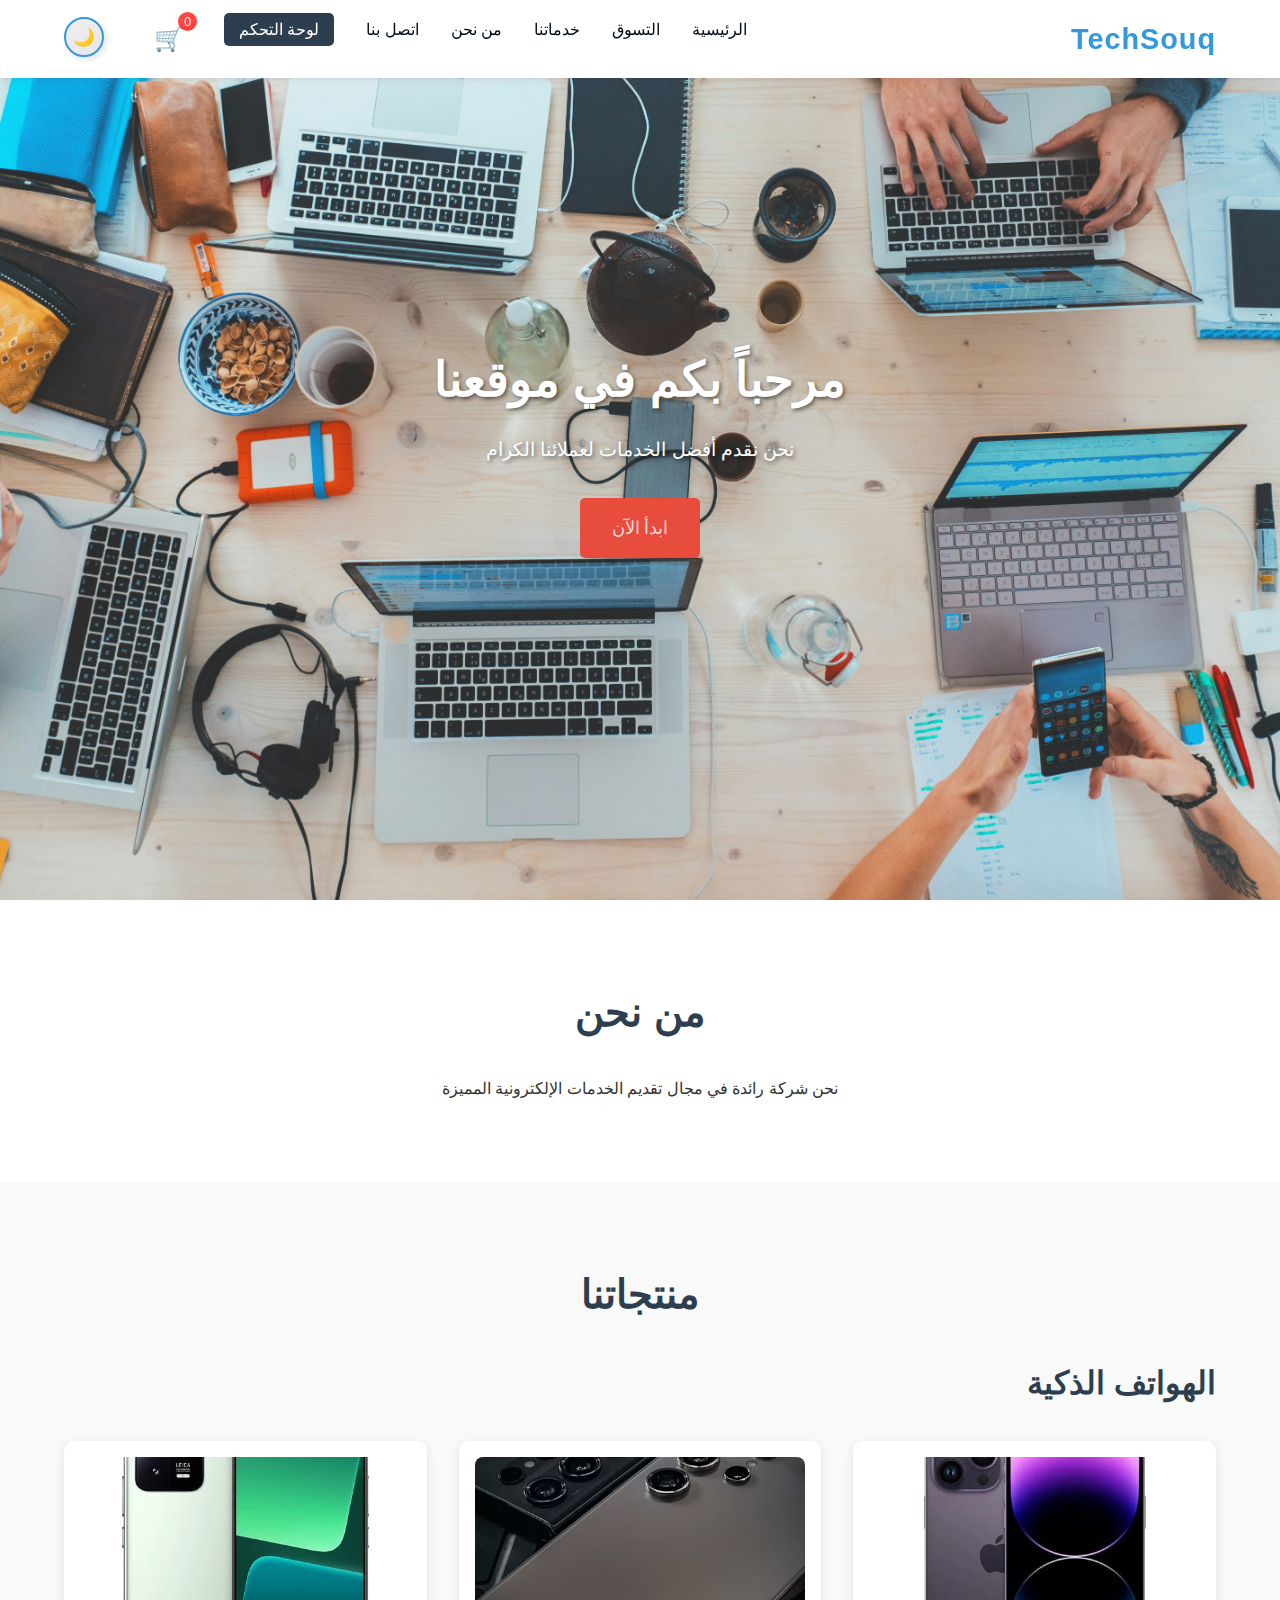
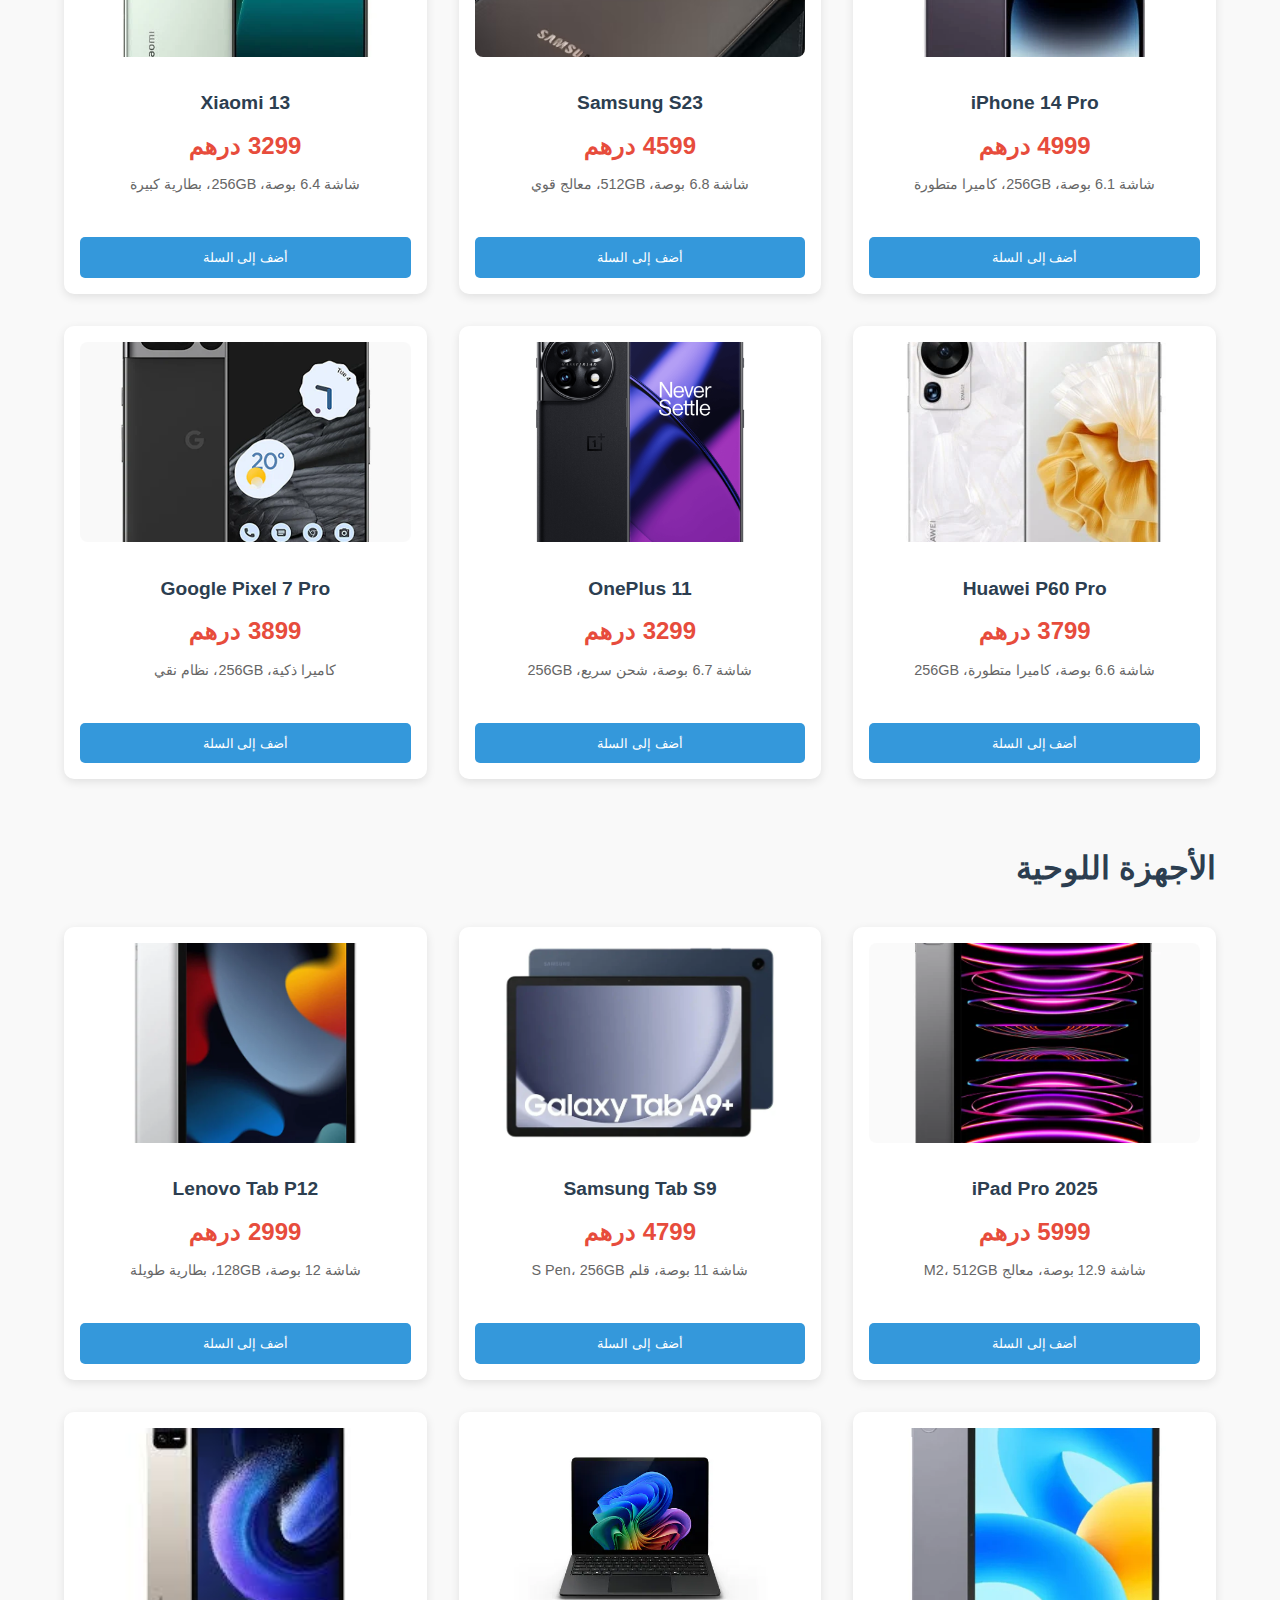
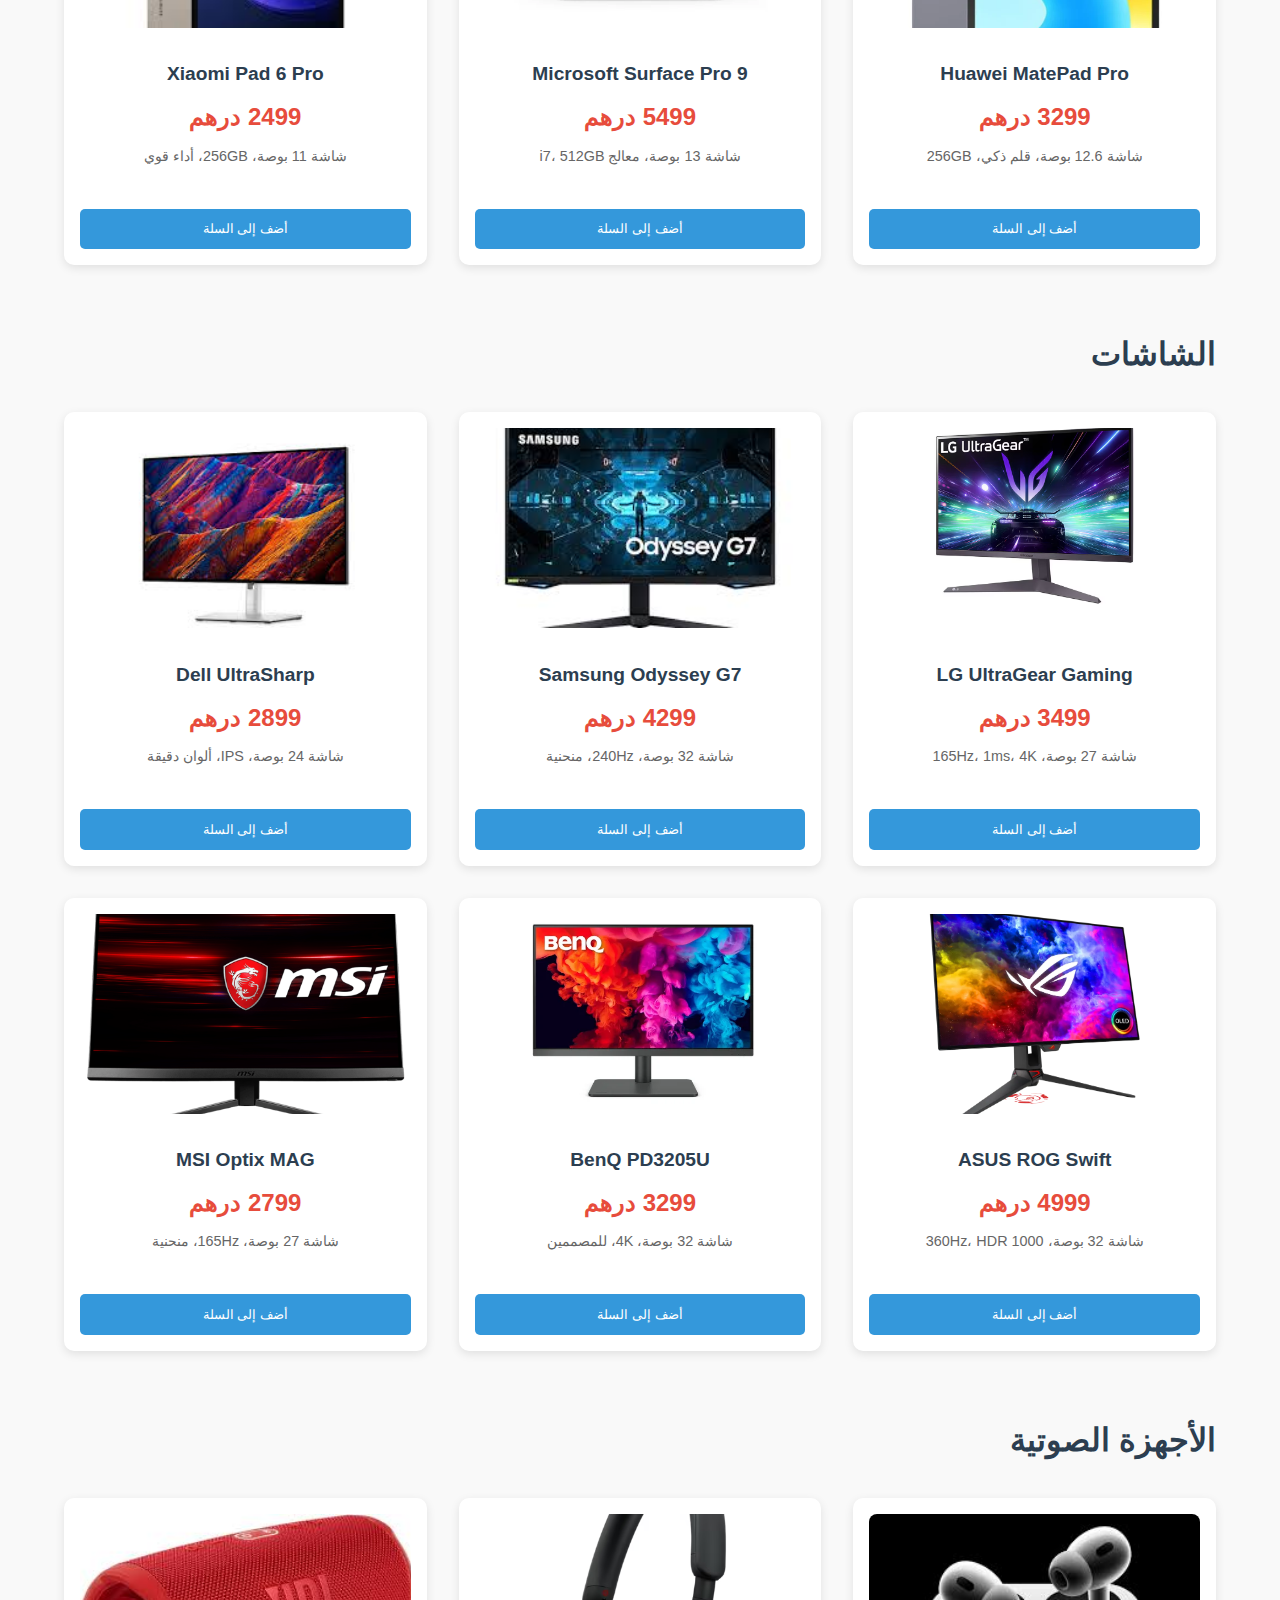
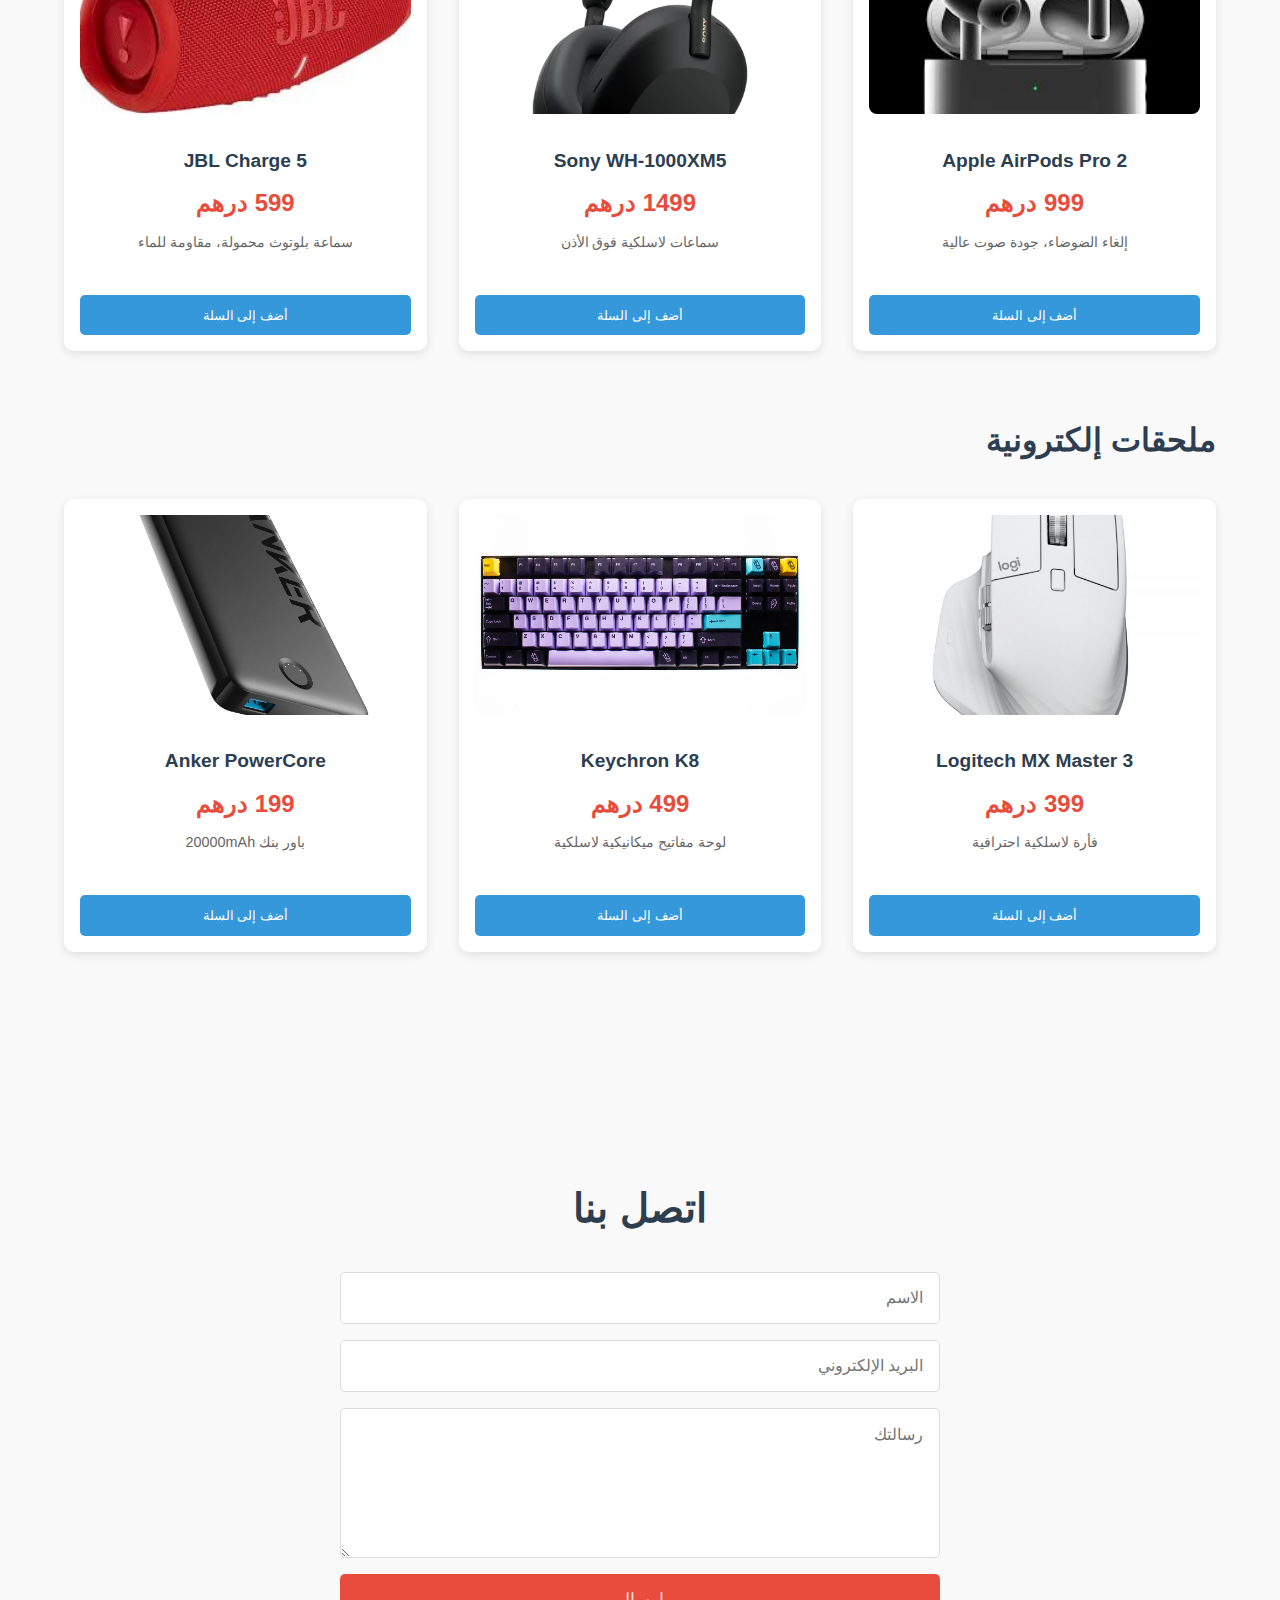
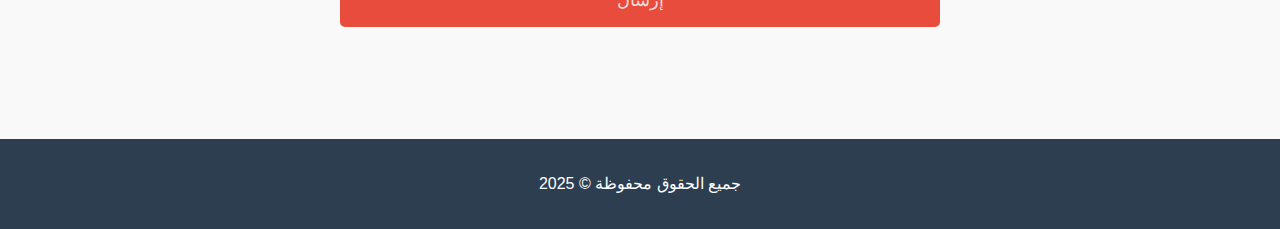
<file: index.html>
<!DOCTYPE html>
<html lang="ar" dir="rtl">
<head>
    <meta charset="UTF-8">
    <meta name="viewport" content="width=device-width, initial-scale=1.0">
    <title>TechSouqe</title>
    <link rel="icon" type="image/svg+xml" href="img/favicon.svg">
    <link rel="icon" type="image/png" href="img/favicon.png">
    <link rel="stylesheet" href="css/styles.css">
    <script src="js/main.js" defer></script>
</head>
<body>
    <header>
        <nav class="navbar">
            <div class="logo">
                <span class="logo-text">TechSouq</span>
                <!-- <span class="logo-text-ar">تك سوق</span> -->
            </div>
            <div class="nav-links">
                <li><a href="#home">الرئيسية</a></li>
                <li><a href="#shop">التسوق</a></li>
                <li><a href="#services">خدماتنا</a></li>
                <li><a href="#about">من نحن</a></li>
                <li><a href="#contact">اتصل بنا</a></li>
                <li><a href="admin/dashboard.html" class="dashboard-link">لوحة التحكم</a></li>
                <li>
                    <button id="cart-button" class="cart-button">
                        <span class="cart-icon">🛒</span>
                        <span class="cart-count">0</span>
                    </button>
                </li>
                <li><button id="theme-toggle" class="theme-toggle">
                    <span class="theme-toggle-icon">🌙</span>
                </button></li>
            </div>
        </nav>
    </header>

    <main>
        <section id="hero" class="hero-section">
            <h1>مرحباً بكم في موقعنا</h1>
            <p>نحن نقدم أفضل الخدمات لعملائنا الكرام</p>
            <a href="#shop" class="cta-button">ابدأ الآن</a>
        </section>

        <!-- <section id="services" class="services-section">
            <h2>خدماتنا</h2>
            <div class="services-grid">
                <div class="service-card">
                    <h3>خدمة 1</h3>
                    <p>وصف الخدمة الأولى</p>
                </div>
                <div class="service-card">
                    <h3>خدمة 2</h3>
                    <p>وصف الخدمة الثانية</p>
                </div>
                <div class="service-card">
                    <h3>خدمة 3</h3>
                    <p>وصف الخدمة الثالثة</p>
                </div>
            </div>
        </section> -->

        <section id="about" class="about-section">
            <h2>من نحن</h2>
            <p>نحن شركة رائدة في مجال تقديم الخدمات الإلكترونية المميزة</p>
        </section>

        <section id="shop" class="shop-section">
            <h2>منتجاتنا</h2>
            
            <!-- قسم الموبايلات -->
            <div class="category-section">
                <h3>الهواتف الذكية</h3>
                <div class="products-grid">
                    <div class="product-card">
                        <img src="img/iPhone 14 Pro.webp" alt="iPhone 14 Pro">
                        <h4>iPhone 14 Pro</h4>
                        <p class="price">4999 درهم</p>
                        <p class="description">شاشة 6.1 بوصة، 256GB، كاميرا متطورة</p>
                        <button class="buy-button">أضف إلى السلة</button>
                    </div>
                    <div class="product-card">
                        <img src="img/Samsung S23.avif" alt="Samsung S23">
                        <h4>Samsung S23</h4>
                        <p class="price">4599 درهم</p>
                        <p class="description">شاشة 6.8 بوصة، 512GB، معالج قوي</p>
                        <button class="buy-button">أضف إلى السلة</button>
                    </div>
                    <div class="product-card">
                        <img src="img/Xiaomi 13.webp" alt="Xiaomi 13">
                        <h4>Xiaomi 13</h4>
                        <p class="price">3299 درهم</p>
                        <p class="description">شاشة 6.4 بوصة، 256GB، بطارية كبيرة</p>
                        <button class="buy-button">أضف إلى السلة</button>
                    </div>
                    <div class="product-card">
                        <img src="img/Huawei-P60-Pro.webp" alt="Huawei P60 Pro">
                        <h4>Huawei P60 Pro</h4>
                        <p class="price">3799 درهم</p>
                        <p class="description">شاشة 6.6 بوصة، كاميرا متطورة، 256GB</p>
                        <button class="buy-button">أضف إلى السلة</button>
                    </div>
                    <div class="product-card">
                        <img src="assets/phones/phone5.jpg" alt="OnePlus 11">
                        <h4>OnePlus 11</h4>
                        <p class="price">3299 درهم</p>
                        <p class="description">شاشة 6.7 بوصة، شحن سريع، 256GB</p>
                        <button class="buy-button">أضف إلى السلة</button>
                    </div>
                    <div class="product-card">
                        <img src="img/Google Pixel 7 Pro.webp" alt="Google Pixel 7 Pro">
                        <h4>Google Pixel 7 Pro</h4>
                        <p class="price">3899 درهم</p>
                        <p class="description">كاميرا ذكية، 256GB، نظام نقي</p>
                        <button class="buy-button">أضف إلى السلة</button>
                    </div>
                </div>
            </div>

            <!-- قسم التابلت -->
            <div class="category-section">
                <h3>الأجهزة اللوحية</h3>
                <div class="products-grid">
                    <div class="product-card">
                        <img src="img/iPad Pro 2025.webp" alt="iPad Pro">
                        <h4>iPad Pro 2025</h4>
                        <p class="price">5999 درهم</p>
                        <p class="description">شاشة 12.9 بوصة، معالج M2، 512GB</p>
                        <button class="buy-button">أضف إلى السلة</button>
                    </div>
                    <div class="product-card">
                        <img src="img/Samsung Tab S9.webp" alt="Samsung Tab S9">
                        <h4>Samsung Tab S9</h4>
                        <p class="price">4799 درهم</p>
                        <p class="description">شاشة 11 بوصة، قلم S Pen، 256GB</p>
                        <button class="buy-button">أضف إلى السلة</button>
                    </div>
                    <div class="product-card">
                        <img src="img/Lenovo Tab P12.webp" alt="Lenovo Tab P12">
                        <h4>Lenovo Tab P12</h4>
                        <p class="price">2999 درهم</p>
                        <p class="description">شاشة 12 بوصة، 128GB، بطارية طويلة</p>
                        <button class="buy-button">أضف إلى السلة</button>
                    </div>
                    <div class="product-card">
                        <img src="img/Huawei MatePad Pro.webp" alt="Huawei MatePad Pro">
                        <h4>Huawei MatePad Pro</h4>
                        <p class="price">3299 درهم</p>
                        <p class="description">شاشة 12.6 بوصة، قلم ذكي، 256GB</p>
                        <button class="buy-button">أضف إلى السلة</button>
                    </div>
                    <div class="product-card">
                        <img src="img/Microsoft Surface Pro 9.webp" alt="Microsoft Surface Pro">
                        <h4>Microsoft Surface Pro 9</h4>
                        <p class="price">5499 درهم</p>
                        <p class="description">شاشة 13 بوصة، معالج i7، 512GB</p>
                        <button class="buy-button">أضف إلى السلة</button>
                    </div>
                    <div class="product-card">
                        <img src="img/Xiaomi Pad 6 Pro.jpg" alt="Xiaomi Pad 6 Pro">
                        <h4>Xiaomi Pad 6 Pro</h4>
                        <p class="price">2499 درهم</p>
                        <p class="description">شاشة 11 بوصة، 256GB، أداء قوي</p>
                        <button class="buy-button">أضف إلى السلة</button>
                    </div>
                </div>
            </div>

            <!-- قسم الشاشات -->
            <div class="category-section">
                <h3>الشاشات</h3>
                <div class="products-grid">
                    <div class="product-card">
                        <img src="img/LG UltraGear Gaming.avif" alt="LG UltraGear">
                        <h4>LG UltraGear Gaming</h4>
                        <p class="price">3499 درهم</p>
                        <p class="description">شاشة 27 بوصة، 165Hz، 1ms، 4K</p>
                        <button class="buy-button">أضف إلى السلة</button>
                    </div>
                    <div class="product-card">
                        <img src="img/Samsung Odyssey G7.jpg" alt="Samsung Odyssey">
                        <h4>Samsung Odyssey G7</h4>
                        <p class="price">4299 درهم</p>
                        <p class="description">شاشة 32 بوصة، 240Hz، منحنية</p>
                        <button class="buy-button">أضف إلى السلة</button>
                    </div>
                    <div class="product-card">
                        <img src="img/Dell UltraSharp.jpg" alt="Dell UltraSharp">
                        <h4>Dell UltraSharp</h4>
                        <p class="price">2899 درهم</p>
                        <p class="description">شاشة 24 بوصة، IPS، ألوان دقيقة</p>
                        <button class="buy-button">أضف إلى السلة</button>
                    </div>
                    <div class="product-card">
                        <img src="img/ASUS ROG Swift.webp" alt="ASUS ROG Swift">
                        <h4>ASUS ROG Swift</h4>
                        <p class="price">4999 درهم</p>
                        <p class="description">شاشة 32 بوصة، 360Hz، HDR 1000</p>
                        <button class="buy-button">أضف إلى السلة</button>
                    </div>
                    <div class="product-card">
                        <img src="img/BenQ PD3205U.webp" alt="BenQ Designer">
                        <h4>BenQ PD3205U</h4>
                        <p class="price">3299 درهم</p>
                        <p class="description">شاشة 32 بوصة، 4K، للمصممين</p>
                        <button class="buy-button">أضف إلى السلة</button>
                    </div>
                    <div class="product-card">
                        <img src="img/MSI Optix MAG.png" alt="MSI Optix">
                        <h4>MSI Optix MAG</h4>
                        <p class="price">2799 درهم</p>
                        <p class="description">شاشة 27 بوصة، 165Hz، منحنية</p>
                        <button class="buy-button">أضف إلى السلة</button>
                    </div>
                </div>
            </div>

            <!-- قسم الأجهزة الصوتية -->
            <div class="category-section">
                <h3>الأجهزة الصوتية</h3>
                <div class="products-grid">
                    <div class="product-card">
                        <img src="img/New/images.jpg" alt="Apple AirPods Pro">
                        <h4>Apple AirPods Pro 2</h4>
                        <p class="price">999 درهم</p>
                        <p class="description">إلغاء الضوضاء، جودة صوت عالية</p>
                        <button class="buy-button">أضف إلى السلة</button>
                    </div>
                    <div class="product-card">
                        <img src="img/New/Sony WH-1000XM5.avif" alt="Sony WH-1000XM5">
                        <h4>Sony WH-1000XM5</h4>
                        <p class="price">1499 درهم</p>
                        <p class="description">سماعات لاسلكية فوق الأذن</p>
                        <button class="buy-button">أضف إلى السلة</button>
                    </div>
                    <div class="product-card">
                        <img src="img/New/JBL Charge 5.jpg" alt="JBL Charge 5">
                        <h4>JBL Charge 5</h4>
                        <p class="price">599 درهم</p>
                        <p class="description">سماعة بلوتوث محمولة، مقاومة للماء</p>
                        <button class="buy-button">أضف إلى السلة</button>
                    </div>
                </div>
            </div>

            <!-- قسم الملحقات -->
            <div class="category-section">
                <h3>ملحقات إلكترونية</h3>
                <div class="products-grid">
                    <div class="product-card">
                        <img src="img/New/Logitech MX Master 3.jpg" alt="Logitech MX Master 3">
                        <h4>Logitech MX Master 3</h4>
                        <p class="price">399 درهم</p>
                        <p class="description">فأرة لاسلكية احترافية</p>
                        <button class="buy-button">أضف إلى السلة</button>
                    </div>
                    <div class="product-card">
                        <img src="img/New/Keychron K88.webp" alt="Keychron K8">
                        <h4>Keychron K8</h4>
                        <p class="price">499 درهم</p>
                        <p class="description">لوحة مفاتيح ميكانيكية لاسلكية</p>
                        <button class="buy-button">أضف إلى السلة</button>
                    </div>
                    <div class="product-card">
                        <img src="img/New/Anker PowerCore.webp" alt="Anker PowerCore">
                        <h4>Anker PowerCore</h4>
                        <p class="price">199 درهم</p>
                        <p class="description">باور بنك 20000mAh</p>
                        <button class="buy-button">أضف إلى السلة</button>
                    </div>
                </div>
            </div>
        </section>

        <section id="contact" class="contact-section">
            <h2>اتصل بنا</h2>
            <form class="contact-form">
                <input type="text" placeholder="الاسم">
                <input type="email" placeholder="البريد الإلكتروني">
                <textarea placeholder="رسالتك"></textarea>
                <button type="submit" class="submit-button">إرسال</button>
            </form>
        </section>
    </main>

    <!-- نافذة السلة المنبثقة -->
    <div id="cart-modal" class="cart-modal">
        <div class="cart-content">
            <div class="cart-header">
                <h3>سلة التسوق</h3>
                <button class="close-cart">&times;</button>
            </div>
            <div class="cart-items">
                <!-- سيتم إضافة العناصر هنا عن طريق JavaScript -->
            </div>
            <div class="cart-footer">
                <div class="cart-total">
                    <span>المجموع:</span>
                    <span id="cart-total-amount">0 درهم</span>
                </div>
                <button class="checkout-button">إتمام الشراء</button>
            </div>
        </div>
    </div>

    <footer>
        <p>جميع الحقوق محفوظة © 2025</p>
    </footer>
</body>
</html>
</file>
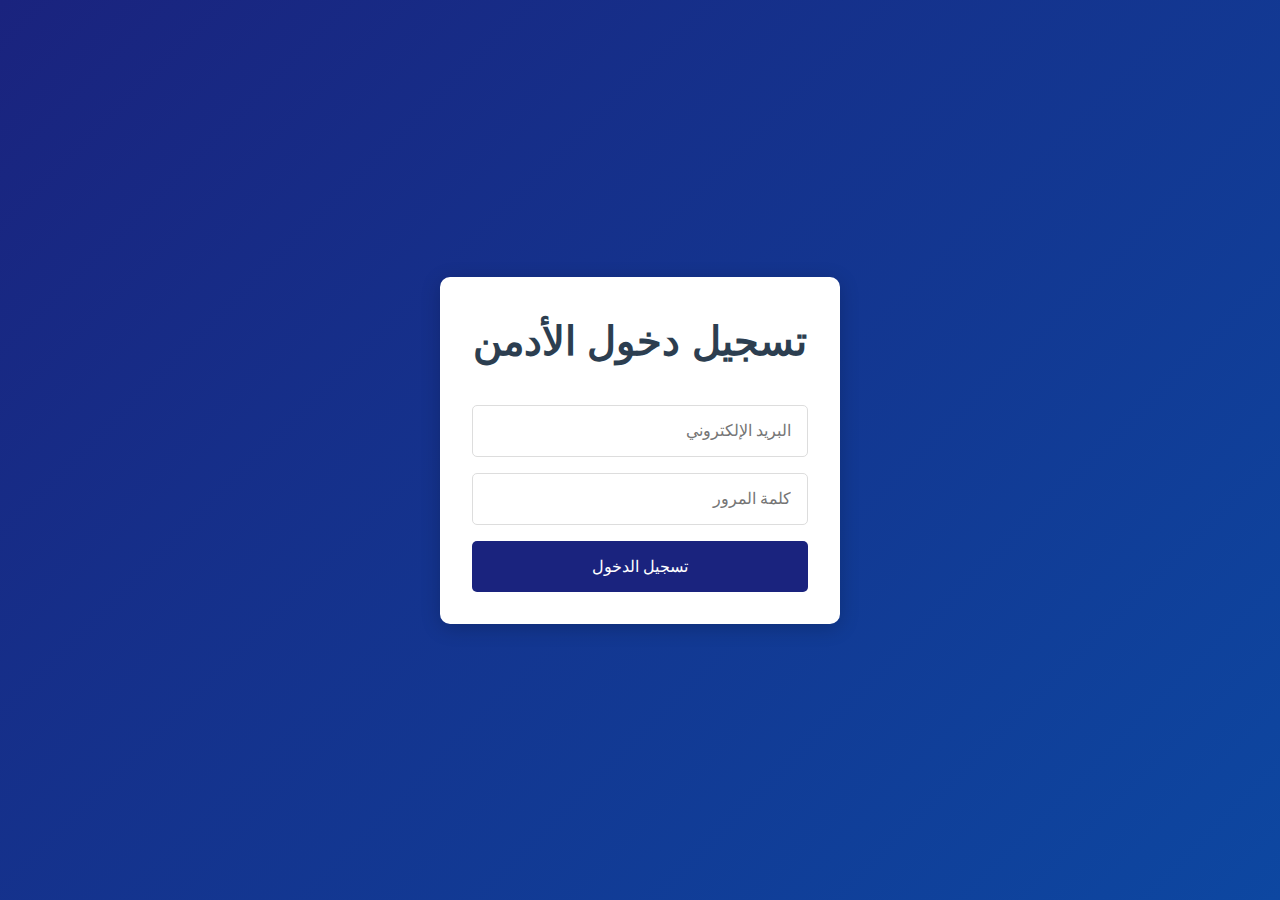
<file: admin/dashboard.html>
<!DOCTYPE html>
<html lang="ar" dir="rtl">
<head>
    <meta charset="UTF-8">
    <meta name="viewport" content="width=device-width, initial-scale=1.0">
    <title>لوحة تحكم الأدمن</title>
    <link rel="stylesheet" href="../css/styles.css">
    <link rel="stylesheet" href="../css/admin.css">
</head>
<body class="dashboard-body">
    <nav class="admin-nav">
        <div class="admin-logo">لوحة التحكم</div>
        <div class="admin-user">
            <span id="adminName">مدير النظام</span>
            <button id="logoutBtn" class="logout-button">تسجيل خروج</button>
        </div>
    </nav>
    
    <div class="dashboard-container">
        <aside class="admin-sidebar">
            <ul class="admin-menu">
                <li class="active"><a href="#dashboard">الرئيسية</a></li>
                <li><a href="#messages">الرسائل</a></li>
                <li><a href="#services">إدارة الخدمات</a></li>
                <li><a href="#users">المستخدمين</a></li>
                <li><a href="#settings">الإعدادات</a></li>
            </ul>
        </aside>
        
        <main class="admin-main">
            <div class="dashboard-stats">
                <div class="stat-card">
                    <h3>إجمالي الزيارات</h3>
                    <p class="stat-number">2</p>
                </div>
                <div class="stat-card">
                    <h3>الرسائل الجديدة</h3>
                    <p class="stat-number">2</p>
                </div>
                <div class="stat-card">
                    <h3>المستخدمين النشطين</h3>
                    <p class="stat-number">2</p>
                </div>
            </div>
            
            <div class="recent-messages">
                <h2>آخر الرسائل</h2>
                <div class="messages-list">
                    <!-- Messages will be populated by JavaScript -->
                </div>
            </div>
        </main>
    </div>
    <script src="../js/admin.js"></script>
</body>
</html>
</file>
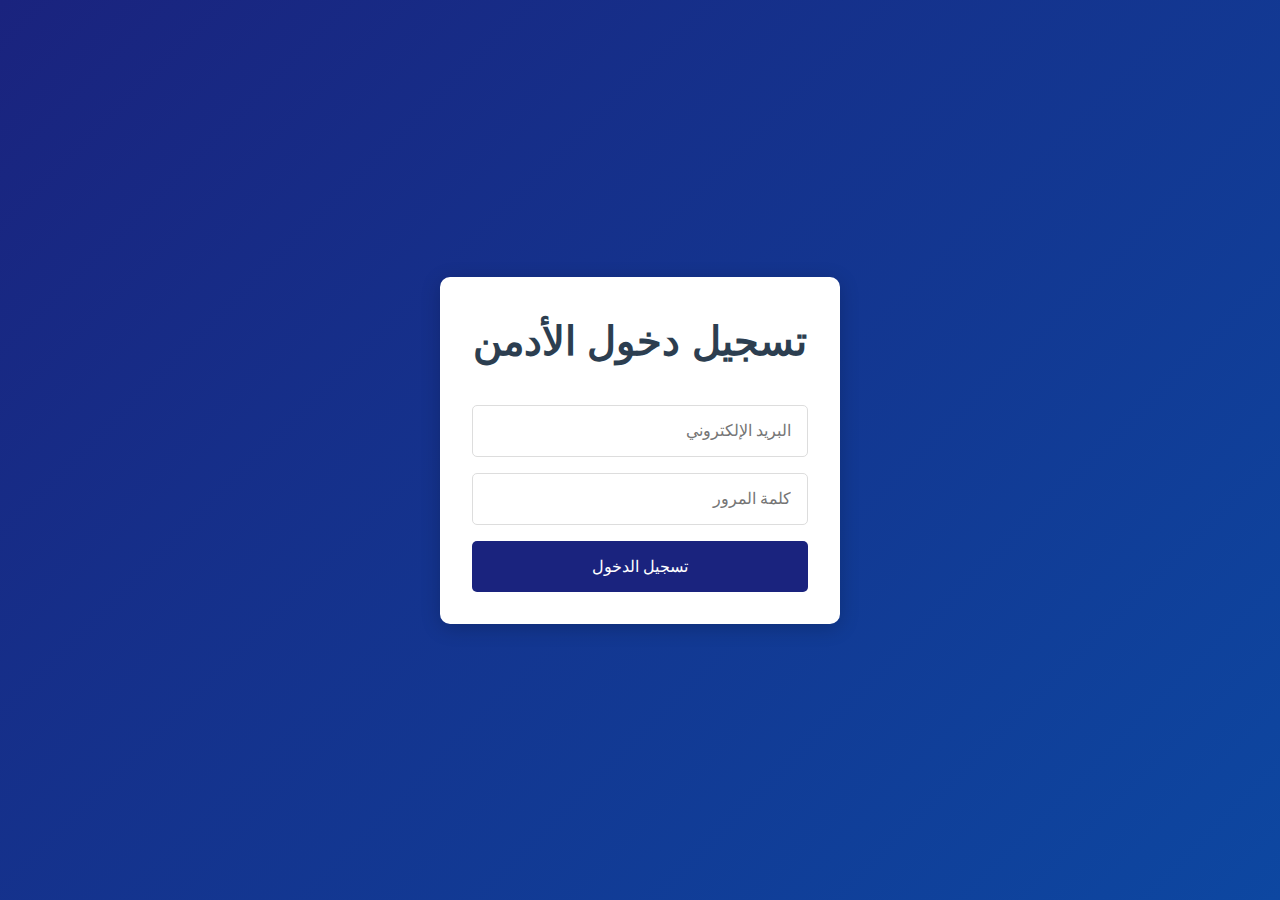
<file: admin/login.html>
<!DOCTYPE html>
<html lang="ar" dir="rtl">
<head>
    <meta charset="UTF-8">
    <meta name="viewport" content="width=device-width, initial-scale=1.0">
    <title>تسجيل دخول الأدمن</title>
    <link rel="stylesheet" href="../css/styles.css">
    <link rel="stylesheet" href="../css/admin.css">
</head>
<body class="admin-body">
    <div class="admin-login-container">
        <h2>تسجيل دخول الأدمن</h2>
        <form id="adminLoginForm" class="admin-login-form">
            <input type="email" id="adminEmail" placeholder="البريد الإلكتروني" required>
            <input type="password" id="adminPassword" placeholder="كلمة المرور">
            <button type="submit" class="admin-submit-button">تسجيل الدخول</button>
        </form>
    </div>
    <script src="../js/admin.js"></script>
</body>
</html>
</file>
<file: css/admin.css>
/* Admin Login Styles */
.admin-body {
    background: linear-gradient(135deg, #1a237e, #0d47a1);
    min-height: 100vh;
    display: flex;
    justify-content: center;
    align-items: center;
}

.admin-login-container {
    background: white;
    padding: 2rem;
    border-radius: 10px;
    box-shadow: 0 4px 20px rgba(0,0,0,0.2);
    width: 100%;
    max-width: 400px;
}

.admin-login-form {
    display: flex;
    flex-direction: column;
    gap: 1rem;
}

.admin-login-form input {
    padding: 1rem;
    border: 1px solid #ddd;
    border-radius: 5px;
    font-size: 1rem;
}

.admin-submit-button {
    background: #1a237e;
    color: white;
    padding: 1rem;
    border: none;
    border-radius: 5px;
    font-size: 1rem;
    cursor: pointer;
    transition: background 0.3s ease;
}

.admin-submit-button:hover {
    background: #0d47a1;
}

/* Dashboard Styles */
.dashboard-body {
    background: #f5f5f5;
    min-height: 100vh;
}

.admin-nav {
    background: white;
    padding: 1rem 2rem;
    display: flex;
    justify-content: space-between;
    align-items: center;
    box-shadow: 0 2px 5px rgba(0,0,0,0.1);
}

.admin-logo {
    font-size: 1.5rem;
    font-weight: bold;
    color: #1a237e;
}

.admin-user {
    display: flex;
    align-items: center;
    gap: 1rem;
}

.logout-button {
    background: #dc3545;
    color: white;
    padding: 0.5rem 1rem;
    border: none;
    border-radius: 5px;
    cursor: pointer;
}

.dashboard-container {
    display: flex;
    height: calc(100vh - 64px);
}

.admin-sidebar {
    width: 250px;
    background: white;
    padding: 2rem 0;
    box-shadow: 2px 0 5px rgba(0,0,0,0.1);
}

.admin-menu {
    list-style: none;
    padding: 0;
}

.admin-menu li {
    padding: 0.75rem 2rem;
    cursor: pointer;
}

.admin-menu li.active {
    background: #e3f2fd;
    border-right: 4px solid #1a237e;
}

.admin-menu a {
    text-decoration: none;
    color: #333;
}

.admin-main {
    flex: 1;
    padding: 2rem;
    overflow-y: auto;
}

.dashboard-stats {
    display: grid;
    grid-template-columns: repeat(auto-fit, minmax(250px, 1fr));
    gap: 1.5rem;
    margin-bottom: 2rem;
}

.stat-card {
    background: white;
    padding: 1.5rem;
    border-radius: 10px;
    box-shadow: 0 2px 5px rgba(0,0,0,0.1);
}

.stat-number {
    font-size: 2rem;
    font-weight: bold;
    color: #1a237e;
    margin-top: 0.5rem;
}

.recent-messages {
    background: white;
    padding: 1.5rem;
    border-radius: 10px;
    box-shadow: 0 2px 5px rgba(0,0,0,0.1);
}

.messages-list {
    margin-top: 1rem;
}

@media (max-width: 768px) {
    .dashboard-container {
        flex-direction: column;
    }
    
    .admin-sidebar {
        width: 100%;
        height: auto;
    }
    
    .dashboard-stats {
        grid-template-columns: 1fr;
    }
}
</file>
<file: css/styles.css>
/* Reset default styles */
* {
    margin: 0;
    padding: 0;
    box-sizing: border-box;
    font-family: 'Arial', sans-serif;
}

/* Global styles */
body {
    line-height: 1.6;
    color: #333;
}

/* Navigation */
.navbar {
    background-color: #ffffff;
    box-shadow: 0 2px 5px rgba(117, 50, 50, 0.1);
    padding: 1rem 5%;
    display: flex;
    justify-content: space-between;
    align-items: center;
    position: fixed;
    width: 100%;
    top: 0;
    z-index: 1000;
}

.logo {
    display: flex;
    flex-direction: column;
    align-items: center;
    gap: 0.2rem;
}

.logo-text {
    font-size: 1.8rem;
    font-weight: bold;
    color: #3498db;
    letter-spacing: 1px;
}

.logo-text-ar {
    font-size: 1.2rem;
    font-weight: 600;
    color: #2c3e50;
}

.nav-links {
    display: flex;
    list-style: none;
    gap: 2rem;
}

.nav-links a {
    text-decoration: none;
    color: #020b13;
    font-weight: 500;
    transition: color 0.3s ease;
}

.nav-links a:hover {
    color: #3498db;
}

/* Hero Section */
.hero-section {
    height: 100vh;
    background: url('../img/header.jpg');
    background-size: cover;
    background-position: center;
    background-repeat: no-repeat;
    color: white;
    display: flex;
    flex-direction: column;
    justify-content: center;
    align-items: center;
    text-align: center;
    padding: 0 1rem;
}

.hero-section h1,
.hero-section p {
    text-shadow: 2px 2px 4px rgba(0, 0, 0, 0.5);
}

.hero-section h1 {
    font-size: 3rem;
    margin-bottom: 1rem;
}

.hero-section p {
    font-size: 1.2rem;
    margin-bottom: 2rem;
}

/* Buttons */
.cta-button, .submit-button {
    padding: 1rem 2rem;
    border: none;
    border-radius: 5px;
    background-color: #e74c3c;
    color: rgb(241, 218, 218);
    font-size: 1.1rem;
    cursor: pointer;
    transition: background-color 0.3s ease;
}

.cta-button:hover, .submit-button:hover {
    background-color: #c0392b;
}

.cta-button {
    text-decoration: none;
}

/* Services Section */
.services-section {
    padding: 5rem 5%;
    background-color: #f9f9f9;
}

.services-grid {
    display: grid;
    grid-template-columns: repeat(auto-fit, minmax(250px, 1fr));
    gap: 2rem;
    margin-top: 2rem;
}

.service-card {
    background: white;
    padding: 2rem;
    border-radius: 10px;
    box-shadow: 0 3px 10px rgba(0,0,0,0.1);
    transition: transform 0.3s ease;
}

.service-card:hover {
    transform: translateY(-5px);
}

/* About Section */
.about-section {
    padding: 5rem 5%;
    text-align: center;
}

/* Contact Section */
.contact-section {
    padding: 5rem 5%;
    background-color: #f9f9f9;
}

.contact-form {
    max-width: 600px;
    margin: 2rem auto;
    display: flex;
    flex-direction: column;
    gap: 1rem;
}

.contact-form input,
.contact-form textarea {
    padding: 1rem;
    border: 1px solid #ddd;
    border-radius: 5px;
    font-size: 1rem;
}

.contact-form textarea {
    height: 150px;
    resize: vertical;
}

/* Footer */
footer {
    background-color: #2c3e50;
    color: white;
    text-align: center;
    padding: 2rem;
}

/* Responsive Design */
@media (max-width: 768px) {
    .navbar {
        flex-direction: column;
        padding: 1rem;
    }

    .nav-links {
        margin-top: 1rem;
        flex-direction: column;
        text-align: center;
        gap: 1rem;
    }

    .hero-section h1 {
        font-size: 2rem;
    }

    .hero-section p {
        font-size: 1rem;
    }
}

/* Section Headers */
h2 {
    text-align: center;
    color: #2c3e50;
    margin-bottom: 2rem;
    font-size: 2.5rem;
}

/* Animations */
@keyframes fadeIn {
    from {
        opacity: 0;
        transform: translateY(20px);
    }
    to {
        opacity: 1;
        transform: translateY(0);
    }
}

section {
    animation: fadeIn 1s ease-out;
}

/* Shop Section Styles */
.shop-section {
    padding: 5rem 5%;
    background-color: #f9f9f9;
}

.category-section {
    margin-bottom: 4rem;
}

.category-section h3 {
    color: #2c3e50;
    font-size: 2rem;
    margin-bottom: 2rem;
    text-align: right;
}

.products-grid {
    display: grid;
    grid-template-columns: repeat(auto-fit, minmax(300px, 1fr));
    gap: 2rem;
    margin-top: 2rem;
}

.product-card {
    background: white;
    border-radius: 10px;
    box-shadow: 0 3px 10px rgba(0,0,0,0.1);
    padding: 1rem;
    transition: transform 0.3s ease, box-shadow 0.3s ease;
    text-align: center;
}

.product-card:hover {
    transform: translateY(-5px);
    box-shadow: 0 5px 15px rgba(0,0,0,0.2);
}

.product-card img {
    width: 100%;
    height: 200px;
    object-fit: cover;
    border-radius: 8px;
    margin-bottom: 1rem;
}

.product-card h4 {
    color: #2c3e50;
    font-size: 1.2rem;
    margin: 0.5rem 0;
}

.product-card .price {
    color: #e74c3c;
    font-size: 1.5rem;
    font-weight: bold;
    margin: 0.5rem 0;
}

.product-card .description {
    color: #666;
    font-size: 0.9rem;
    margin: 0.5rem 0;
    min-height: 40px;
}

.buy-button {
    background-color: #3498db;
    color: white;
    border: none;
    padding: 0.8rem 1.5rem;
    border-radius: 5px;
    cursor: pointer;
    transition: background-color 0.3s ease;
    width: 100%;
    margin-top: 1rem;
}

.buy-button:hover {
    background-color: #2980b9;
}

/* Responsive Design for Shop Section */
@media (max-width: 768px) {
    .products-grid {
        grid-template-columns: repeat(auto-fit, minmax(250px, 1fr));
    }
    
    .product-card {
        padding: 0.8rem;
    }
    
    .product-card img {
        height: 180px;
    }
}

@media (max-width: 480px) {
    .category-section h3 {
        font-size: 1.5rem;
    }
    
    .product-card .price {
        font-size: 1.2rem;
    }
}

.dashboard-link {
    background-color: #2c3e50;
    color: white !important;
    padding: 8px 15px;
    border-radius: 5px;
    transition: background-color 0.3s ease;
}

.dashboard-link:hover {
    background-color: #34495e;
}

/* Dark Mode Styles */
:root {
    --bg-color: #ffffff;
    --text-color: #333;
    --card-bg: #ffffff;
    --navbar-bg: #ffffff;
    --shadow-color: rgba(0, 0, 0, 0.1);
    --section-bg: #f9f9f9;
}

body.dark-mode {
    --bg-color: #1a1a1a;
    --text-color: #ffffff;
    --card-bg: #2d2d2d;
    --navbar-bg: #2d2d2d;
    --shadow-color: rgba(0, 0, 0, 0.3);
    --section-bg: #242424;
}

body {
    background-color: var(--bg-color);
    color: var(--text-color);
    transition: background-color 0.3s ease, color 0.3s ease;
}

.navbar {
    background-color: var(--navbar-bg);
}

.product-card, .service-card {
    background-color: var(--card-bg);
}

.shop-section, .services-section, .contact-section {
    background-color: var(--section-bg);
}

/* Theme Toggle Button */
.theme-toggle {
    background: none;
    border: 2px solid #3498db;
    border-radius: 50%;
    cursor: pointer;
    padding: 10px;
    font-size: 1.2rem;
    color: var(--text-color);
    transition: all 0.3s ease;
    width: 40px;
    height: 40px;
    display: flex;
    align-items: center;
    justify-content: center;
    margin-right: 10px;
    background: linear-gradient(145deg, #f0f0f0, #e6e6e6);
    box-shadow: 3px 3px 6px rgba(0, 0, 0, 0.1);
}

.theme-toggle:hover {
    transform: scale(1.1) rotate(15deg);
    border-color: #2ecc71;
    box-shadow: 0 0 15px rgba(52, 152, 219, 0.3);
}

.theme-toggle-icon {
    font-size: 1.1rem;
}

/* Dark mode adjustments */
body.dark-mode .product-card h4,
body.dark-mode .category-section h3,
body.dark-mode h2 {
    color: var(--text-color);
}

body.dark-mode .product-card .description {
    color: #bbbbbb;
}

body.dark-mode .nav-links a {
    color: #ffffff;
}

body.dark-mode .logo-text-ar {
    color: #ffffff;
}

body.dark-mode .theme-toggle {
    background: linear-gradient(145deg, #2d3436, #2c3e50);
    border-color: #3498db;
    box-shadow: 3px 3px 6px rgba(0, 0, 0, 0.2);
}

body.dark-mode .theme-toggle:hover {
    border-color: #2ecc71;
    box-shadow: 0 0 15px rgba(52, 152, 219, 0.4);
}

/* أنماط زر السلة */
.cart-button {
    background: none;
    border: none;
    cursor: pointer;
    position: relative;
    font-size: 1.5rem;
    padding: 0.5rem;
}

.cart-count {
    position: absolute;
    top: -5px;
    right: -5px;
    background-color: #ff4444;
    color: white;
    border-radius: 50%;
    padding: 2px 6px;
    font-size: 0.8rem;
}

/* أنماط نافذة السلة المنبثقة */
.cart-modal {
    display: none;
    position: fixed;
    top: 0;
    right: 0;
    width: 100%;
    height: 100%;
    background-color: rgba(0, 0, 0, 0.5);
    z-index: 1000;
}

.cart-modal.active {
    display: block;
}

.cart-content {
    position: fixed;
    top: 0;
    right: 0;
    width: 400px;
    height: 100%;
    background-color: var(--bg-color);
    padding: 20px;
    box-shadow: -2px 0 5px rgba(0, 0, 0, 0.2);
    display: flex;
    flex-direction: column;
}

.cart-header {
    display: flex;
    justify-content: space-between;
    align-items: center;
    margin-bottom: 20px;
}

.close-cart {
    background: none;
    border: none;
    font-size: 1.5rem;
    cursor: pointer;
}

.cart-items {
    flex-grow: 1;
    overflow-y: auto;
}

.cart-item {
    display: flex;
    align-items: center;
    padding: 10px 0;
    border-bottom: 1px solid var(--border-color);
}

.cart-item img {
    width: 60px;
    height: 60px;
    object-fit: cover;
    margin-left: 10px;
}

.cart-item-details {
    flex-grow: 1;
}

.cart-item-title {
    font-weight: bold;
}

.cart-item-price {
    color: var(--primary-color);
}

.cart-item-quantity {
    display: flex;
    align-items: center;
    gap: 10px;
}

.quantity-btn {
    background: none;
    border: 1px solid var(--border-color);
    padding: 2px 8px;
    cursor: pointer;
}

.cart-footer {
    margin-top: 20px;
    padding-top: 20px;
    border-top: 1px solid var(--border-color);
}

.cart-total {
    display: flex;
    justify-content: space-between;
    margin-bottom: 20px;
    font-weight: bold;
}

.checkout-button {
    width: 100%;
    padding: 10px;
    background-color: var(--primary-color);
    color: white;
    border: none;
    border-radius: 5px;
    cursor: pointer;
    font-weight: bold;
}

.checkout-button:hover {
    background-color: var(--primary-color-dark);
}

/* أنماط متجاوبة للسلة */
@media (max-width: 768px) {
    .cart-content {
        width: 100%;
        max-width: 100%;
    }

    .cart-item {
        flex-direction: column;
        text-align: center;
        padding: 15px 0;
    }

    .cart-item img {
        margin: 0 0 10px 0;
        width: 80px;
        height: 80px;
    }

    .cart-item-details {
        width: 100%;
        text-align: center;
    }

    .cart-item-quantity {
        justify-content: center;
        margin-top: 10px;
    }

    .quantity-btn {
        padding: 5px 12px;
        font-size: 1.1rem;
    }

    .cart-button {
        padding: 0.3rem;
    }

    .cart-count {
        font-size: 0.7rem;
        padding: 1px 4px;
    }
}

@media (max-width: 480px) {
    .cart-header h3 {
        font-size: 1.2rem;
    }

    .cart-item-title {
        font-size: 1rem;
    }

    .cart-item-price {
        font-size: 0.9rem;
    }

    .checkout-button {
        padding: 8px;
        font-size: 0.9rem;
    }

    .cart-total {
        font-size: 0.9rem;
    }

    .notification {
        width: 90%;
        left: 5%;
        font-size: 0.9rem;
        padding: 8px;
    }
}

/* أنماط الإشعارات */
.notification {
    position: fixed;
    top: 20px;
    left: 50%;
    transform: translateX(-50%);
    background-color: var(--primary-color);
    color: white;
    padding: 10px 20px;
    border-radius: 5px;
    z-index: 2000;
    animation: slideDown 0.3s ease-out, fadeOut 0.5s ease-out 2.5s forwards;
    box-shadow: 0 2px 5px rgba(0,0,0,0.2);
}

@keyframes slideDown {
    from {
        transform: translate(-50%, -100%);
    }
    to {
        transform: translate(-50%, 0);
    }
}

@keyframes fadeOut {
    to {
        opacity: 0;
    }
}
</file>
